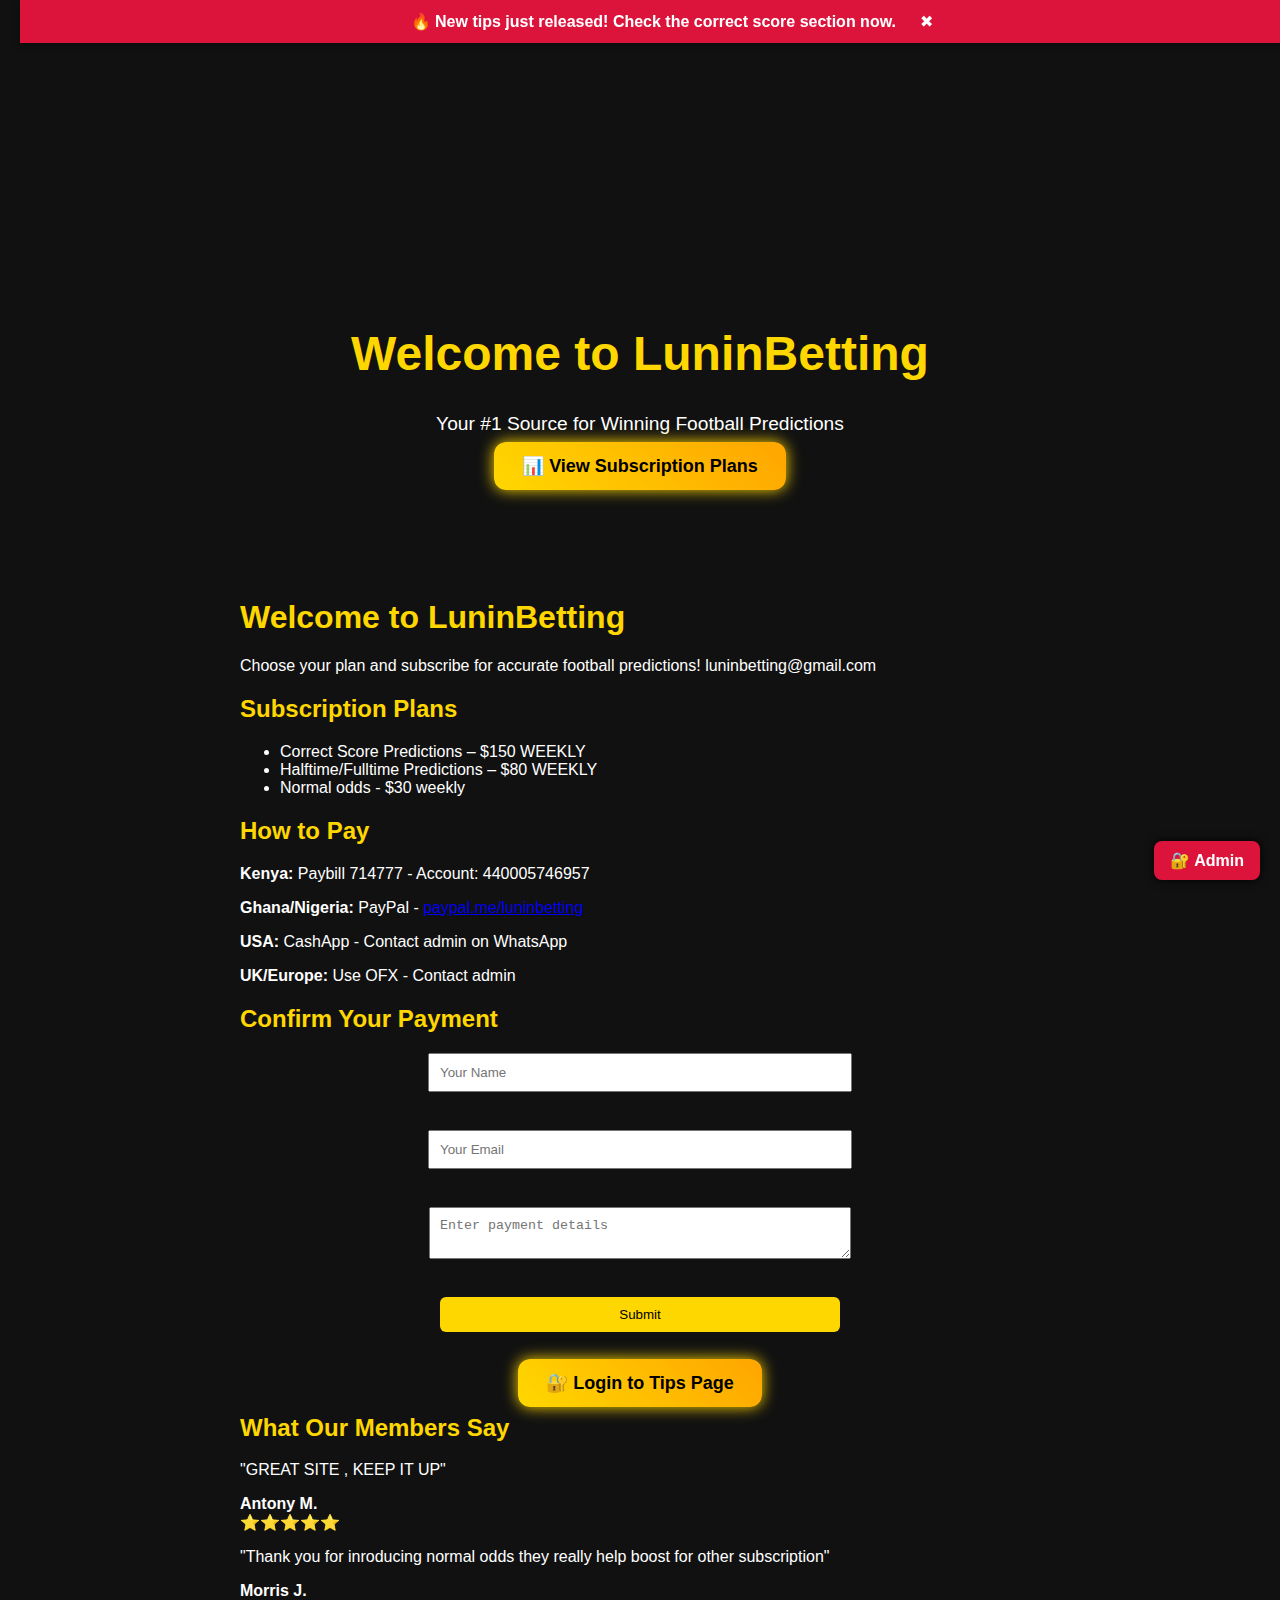
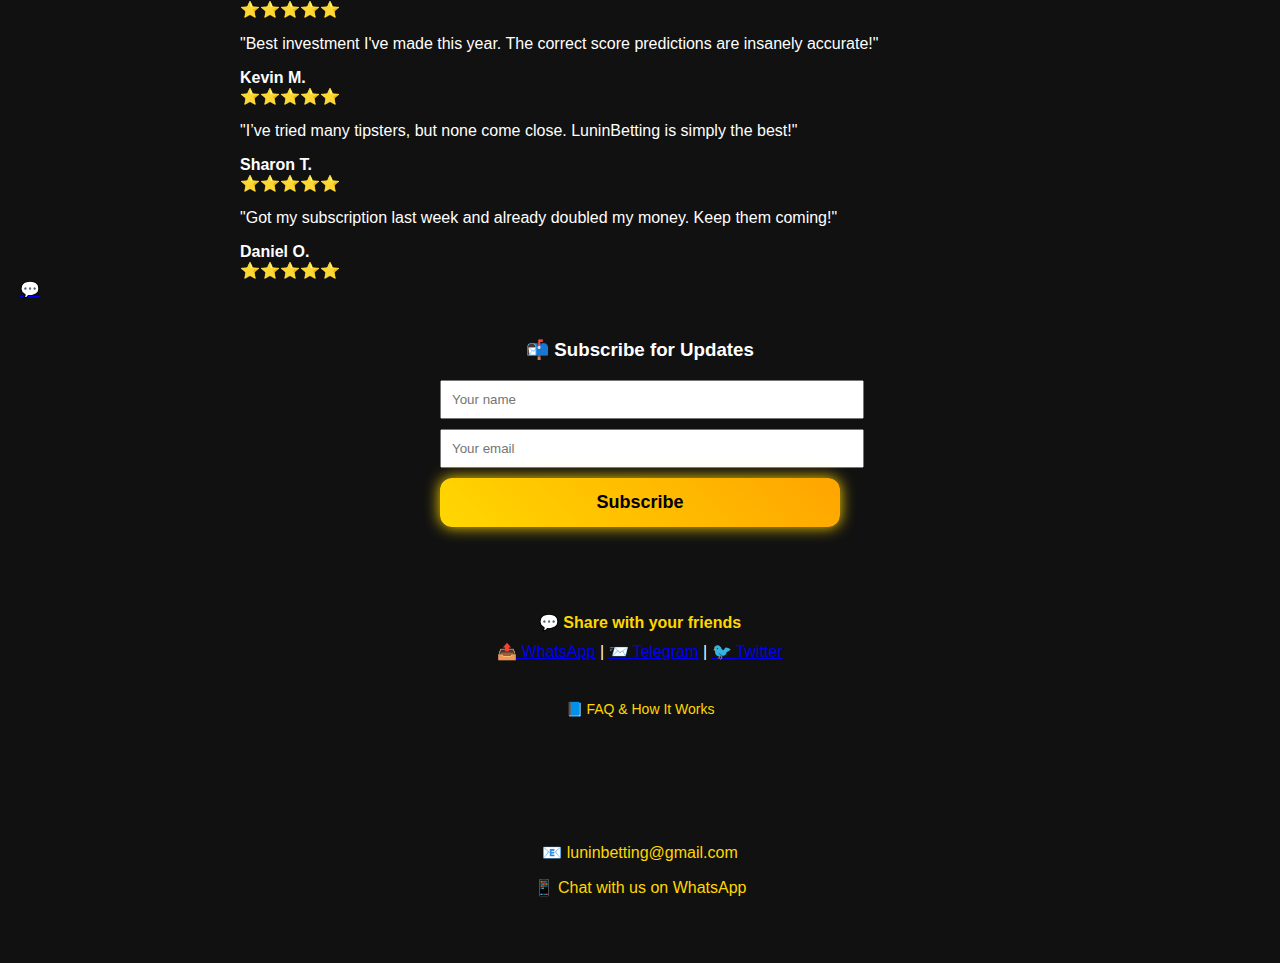
<file: index.html>
<!DOCTYPE html>
<html lang="en">
<head>
  <meta charset="UTF-8" />
  <meta name="viewport" content="width=device-width, initial-scale=1.0"/>
  <title>LuninBetting Company</title>
  <link rel="stylesheet" href="style.css"/>
</head>

<div id="alertBanner" class="alert-banner">
  🔥 New tips just released! Check the correct score section now.
  <span class="close-btn" onclick="document.getElementById('alertBanner').style.display='none'">✖</span>
</div>

<body>
  <main class="container">

  
  <section class="hero">
    <video autoplay muted loop class="hero-video">
      <source src="https://cdn.coverr.co/videos/coverr-football-players-on-a-pitch-2073/1080p.mp4" type="video/mp4">
      Your browser does not support the video tag.
    </video>
    <div class="hero-content">
      <h1>Welcome to LuninBetting</h1>
      <p>Your #1 Source for Winning Football Predictions</p>
      <a href="#plans" class="btn-glow">📊 View Subscription Plans</a>
    </div>
  </section>


    <h1>Welcome to LuninBetting</h1>
    <p>Choose your plan and subscribe for accurate football predictions! luninbetting@gmail.com</p>

    <section id="plans">
      <h2>Subscription Plans</h2>
      <ul>
        <li>Correct Score Predictions – $150 WEEKLY</li>
        <li>Halftime/Fulltime Predictions – $80 WEEKLY</li>
        <li>Normal odds - $30 weekly</li>
      </ul>
    </section>

    <section id="payment">
      <h2>How to Pay</h2>
      <p><strong>Kenya:</strong> Paybill 714777 - Account: 440005746957</p>
      <p><strong>Ghana/Nigeria:</strong> PayPal - <a href="https://paypal.me/luninbetting">paypal.me/luninbetting</a></p>
      <p><strong>USA:</strong> CashApp - Contact admin on WhatsApp</p>
      <p><strong>UK/Europe:</strong> Use OFX - Contact admin</p>
    </section>

    <section id="form">
      <h2>Confirm Your Payment</h2>
      <form action="https://formsubmit.co/luninbetting@gmail.com" method="POST">
        <input type="text" name="name" placeholder="Your Name" required><br>
        <input type="email" name="email" placeholder="Your Email" required><br>
        <textarea name="message" placeholder="Enter payment details" required></textarea><br>
        <button type="submit">Submit</button>
      </form>
    </section>

    <div style="text-align: center; margin-top: 40px;">
      <a href="tips.html" class="btn-glow">🔐 Login to Tips Page</a>
    </div>

  

<section class="testimonials" id="testimonials">
  <h2 class="section-title">What Our Members Say</h2>
  <div class="testimonial-carousel">
    <div class="testimonial">
      <p>"GREAT SITE , KEEP IT UP"</p>
      <strong>Antony M.</strong>
      <div class="stars">⭐⭐⭐⭐⭐</div>
    </div>
    <div class="testimonial">
      <p>"Thank you for inroducing normal odds they really help boost for other subscription"</p>
      <strong>Morris J.</strong>
      <div class="stars">⭐⭐⭐⭐⭐</div>
    </div>
    <div class="testimonial">
      <p>"Best investment I've made this year. The correct score predictions are insanely accurate!"</p>
      <strong>Kevin M.</strong>
      <div class="stars">⭐⭐⭐⭐⭐</div>
    </div>
    <div class="testimonial">
      <p>"I’ve tried many tipsters, but none come close. LuninBetting is simply the best!"</p>
      <strong>Sharon T.</strong>
      <div class="stars">⭐⭐⭐⭐⭐</div>
    </div>
    <div class="testimonial">
      <p>"Got my subscription last week and already doubled my money. Keep them coming!"</p>
      <strong>Daniel O.</strong>
      <div class="stars">⭐⭐⭐⭐⭐</div>
    </div>
  </div>
</section>


</main>





<a href="https://wa.me/13307283483" class="whatsapp-float" target="_blank" title="Chat with us on WhatsApp">
  💬
</a>


<script>
let current = 0;
const testimonials = document.querySelectorAll('.testimonial');
setInterval(() => {
  testimonials[current].classList.remove('active');
  current = (current + 1) % testimonials.length;
  testimonials[current].classList.add('active');
}, 4000);
</script>





<script>
  setTimeout(() => {
    const banner = document.getElementById('alertBanner');
    if (banner) {
      banner.style.display = 'none';
    }
  }, 10000); // auto-hide after 10 seconds
</script>


<div class="email-collect" style="margin-top: 40px; text-align: center;">
  <h3>📬 Subscribe for Updates</h3>
  <form action="https://formspree.io/f/xblyqqwo" method="POST" style="max-width: 400px; margin: auto;">
    <input type="text" name="name" placeholder="Your name" required style="padding: 10px; width: 100%; margin-bottom: 10px;"/>
    <input type="email" name="email" placeholder="Your email" required style="padding: 10px; width: 100%; margin-bottom: 10px;"/>
    <button type="submit" class="btn-glow">Subscribe</button>
  </form>
</div>



<div class="bottom-share" style="text-align: center; margin-top: 50px; padding: 20px 10px; background: #111;">
  <p style="color: gold; font-weight: bold; margin-bottom: 10px;">💬 Share with your friends</p>
  <a href="https://wa.me/?text=Join%20me%20on%20LuninBetting%20for%20winning%20tips!%20Visit%20https://betbestt.github.io/luninbetting" target="_blank" title="Share via WhatsApp">📤 WhatsApp</a> |
  <a href="https://t.me/share/url?url=https://betbestt.github.io/luninbetting&text=Join%20me%20on%20LuninBetting%20for%20winning%20tips!" target="_blank" title="Share via Telegram">📨 Telegram</a> |
  <a href="https://twitter.com/intent/tweet?text=Join%20me%20on%20LuninBetting%20for%20winning%20tips!%20https://betbestt.github.io/luninbetting" target="_blank" title="Share on Twitter">🐦 Twitter</a>
</div>




<footer style="text-align: center; color: #aaa; font-size: 14px; padding: 20px;">
  <a href="faq.html" style="color: gold; text-decoration: none;">📘 FAQ & How It Works</a>
</footer>
  <footer class="contact-footer" style="text-align: center; background: #111; color: gold; padding: 30px 10px; margin-top: 60px;">
  <p>📧 <a href="mailto:luninbetting@gmail.com" style="color: gold; text-decoration: none;">luninbetting@gmail.com</a></p>
  <p>📱 <a href="https://wa.me/message/P2LSLFFQ7LI2O1" target="_blank" style="color: gold; text-decoration: none;">Chat with us on WhatsApp</a></p>
</footer>
 <a href="#" onclick="adminLogin()" style="
  position: fixed;
  bottom: 20px;
  right: 20px;
  background: crimson;
  color: white;
  padding: 10px 16px;
  border-radius: 8px;
  font-weight: bold;
  text-decoration: none;
  box-shadow: 0 0 10px #000;
  z-index: 9999;
">
  🔐 Admin
</a>
<script>
  function adminLogin() {
    const password = prompt("Enter Admin Password:");
    if (password === "bigsmall254") {
      window.location.href = "admin-login.html"; // Change to your actual admin page
    } else if (password) {
      alert("Incorrect password. Access denied.");
    }
  }
</script>

</body>
</html>
</file>
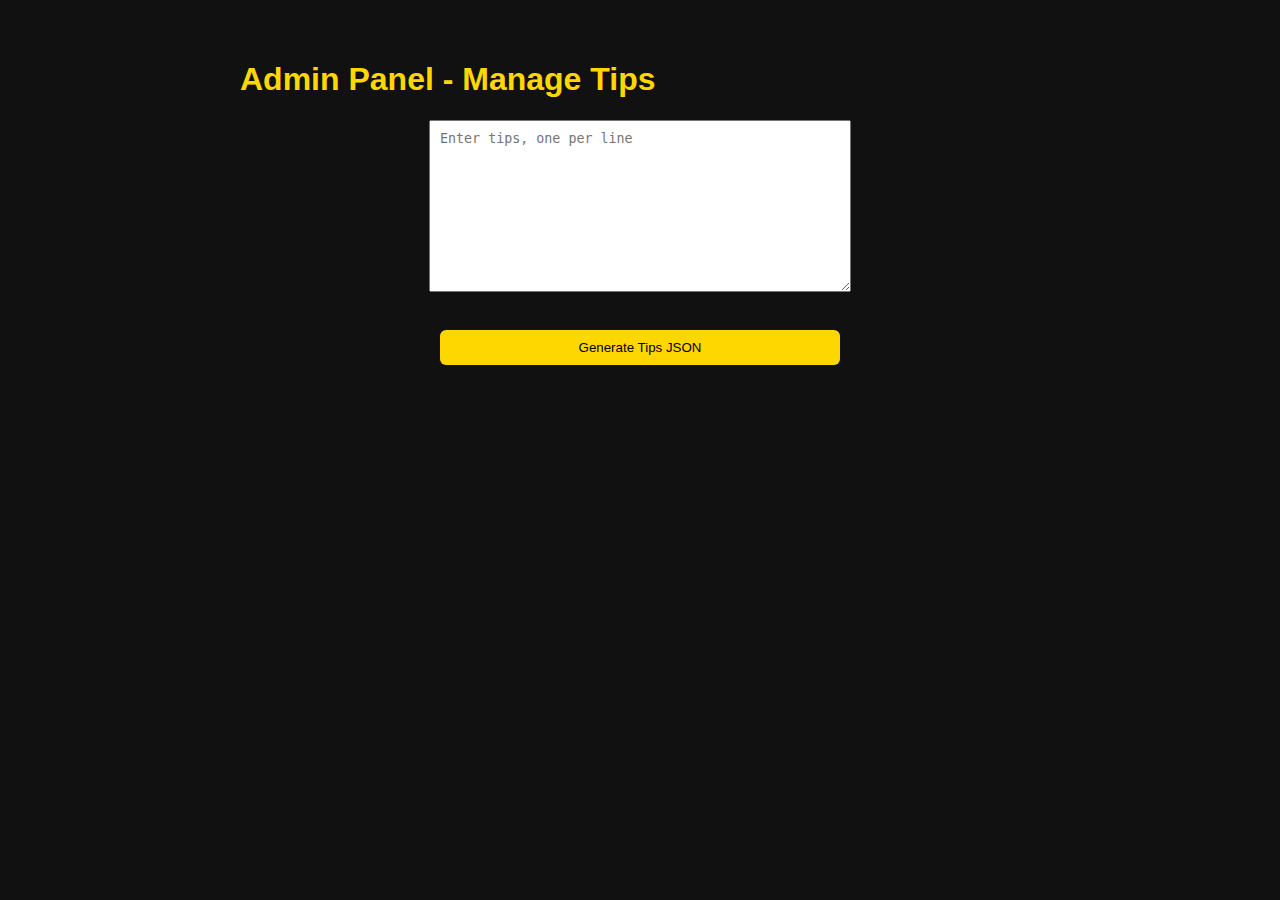
<file: admin.html>
<!DOCTYPE html>
<html lang="en">
<head>
  <meta charset="UTF-8">
  <meta name="viewport" content="width=device-width, initial-scale=1.0">
  <title>Admin Dashboard - LuninBetting</title>
  <link rel="stylesheet" href="style.css">
</head>
<body class="fade-in">
  <div class="container tips">
    <h1>Admin Panel - Manage Tips</h1>
    <textarea id="tipsInput" rows="10" placeholder="Enter tips, one per line"></textarea><br>
    <button class="btn" onclick="generateJSON()">Generate Tips JSON</button>
    <pre id="output" style="margin-top:20px;background:#111;color:#0f0;padding:10px;"></pre>
  </div>

  <script>
    function generateJSON() {
      const tips = document.getElementById("tipsInput").value.trim().split("\n");
      const json = { tips: tips };
      document.getElementById("output").textContent = JSON.stringify(json, null, 2);
    }
  </script>
</body>
</html>
</file>
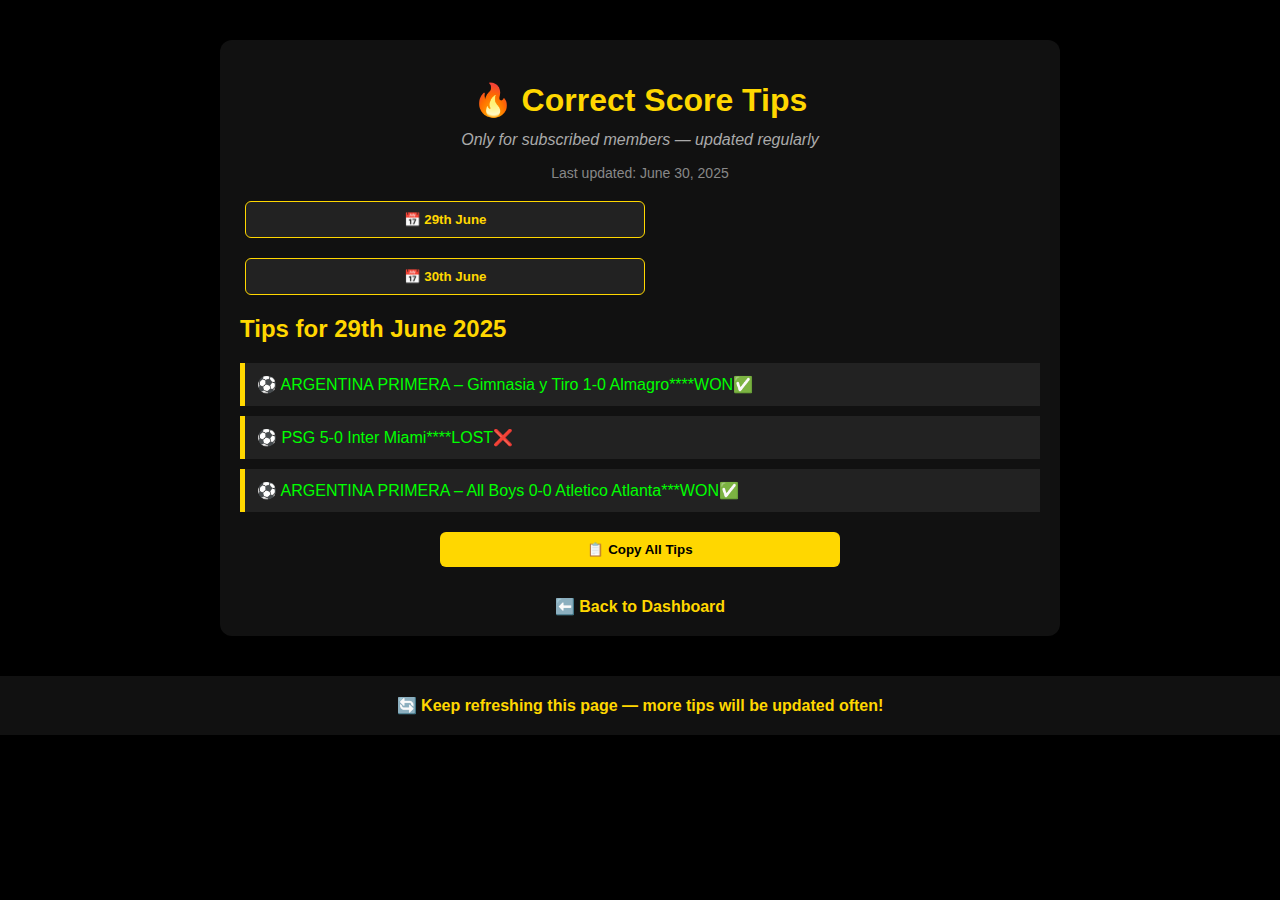
<file: correctscore.html>
<!DOCTYPE html>
<html lang="en">
<head>
  <meta charset="UTF-8" />
  <meta name="viewport" content="width=device-width, initial-scale=1.0"/>
  <title>Correct Score Tips - LuninBetting</title>
  <link rel="stylesheet" href="style.css"/>
  <style>
    body {
      background: #000;
      color: white;
      font-family: sans-serif;
      margin: 0;
      padding: 0;
    }
    .container {
      max-width: 800px;
      margin: 40px auto;
      padding: 20px;
      background: #111;
      border-radius: 12px;
      box-shadow: 0 0 10px #000;
    }
    h1 {
      color: gold;
      text-align: center;
    }
    p.subtitle {
      text-align: center;
      color: #aaa;
      font-style: italic;
      margin-top: -10px;
    }
    .tip {
      background: #222;
      color: #0f0;
      padding: 12px;
      margin: 10px 0;
      border-left: 5px solid gold;
      font-size: 16px;
    }
    .copy-btn {
      background: gold;
      color: black;
      padding: 10px 20px;
      border: none;
      font-weight: bold;
      cursor: pointer;
      margin: 20px auto;
      display: block;
      border-radius: 6px;
    }
    .refresh-note {
      text-align: center;
      margin-top: 40px;
      background: #111;
      color: gold;
      padding: 20px;
      font-weight: bold;
    }
    .last-updated {
      text-align: center;
      color: #888;
      font-size: 14px;
      margin-bottom: 20px;
    }
    .tab-btn {
      padding: 10px 15px;
      margin: 0 5px 20px;
      background: #222;
      color: gold;
      border: 1px solid gold;
      cursor: pointer;
      border-radius: 6px;
      font-weight: bold;
    }
    .tab-btn:hover {
      background: gold;
      color: black;
    }
    .back-link {
      text-align: center;
      margin-top: 30px;
    }
    .back-link a {
      color: gold;
      text-decoration: none;
      font-weight: bold;
    }
  </style>
</head>
<body>



  <div class="container">
    <h1>🔥 Correct Score Tips</h1>
    <p class="subtitle">Only for subscribed members — updated regularly</p>
    <p class="last-updated">Last updated: June 30, 2025</p>

    <div style="text-align: center;">
      <button onclick="showTab('day1')" class="tab-btn">📅 29th June</button>
      <button onclick="showTab('day2')" class="tab-btn">📅 30th June</button>
    </div>

    <div id="day1" class="tab-content">
      <h2>Tips for 29th June 2025</h2>
      <div class="tip">⚽ ARGENTINA PRIMERA – Gimnasia y Tiro 1-0 Almagro****WON✅</div>
      <div class="tip">⚽ PSG 5-0 Inter Miami****LOST❌</div>
      <div class="tip">⚽ ARGENTINA PRIMERA – All Boys 0-0 Atletico Atlanta***WON✅</div>
    </div>

    <div id="day2" class="tab-content" style="display:none;">
      <h2>Tips for 30th June 2025</h2>
      <div class="tip">⚽ ARGENTINA PREMERAC - Central cordoba 0 vs 1 Justo jose urquiza***WON✅</div>
      <div class="tip">⚽ ARGENTINA TORNEO - Biblioteca Atenas 1 - 0 Costa Brava***WON✅</div>
      <div class="tip">⚽ BRAZIL SERIE D - Barra Fc 1- 1 Joinville</div>
    </div>
    <div id="day3" class="tab-content" style="display:none;">
      <h2>Tips for 1st July 2025</h2>
      <div class="tip">⚽ COMING SOON</div>
      <div class="tip">⚽ COMING SOON</div>
      <div class="tip">⚽ COMING SOON</div>
    </div>

    <button class="copy-btn" onclick="copyTips()">📋 Copy All Tips</button>

    <div class="back-link">
      <a href="index.html">⬅️ Back to Dashboard</a>
    </div>
  </div>

  <div class="refresh-note">
    🔄 Keep refreshing this page — more tips will be updated often!
  </div>

<script>
  function copyTips() {
    const tips = Array.from(document.querySelectorAll('.tab-content'))
      .filter(tab => tab.style.display !== 'none')
      .flatMap(tab => Array.from(tab.querySelectorAll('.tip')))
      .map(t => t.textContent)
      .join('\n');
    navigator.clipboard.writeText(tips).then(() => {
      alert('Tips copied to clipboard!');
    });
  }

  function showTab(tabId) {
    document.querySelectorAll('.tab-content').forEach(tab => {
      tab.style.display = 'none';
    });
    document.getElementById(tabId).style.display = 'block';
  }

  window.onload = function () {
    const today = new Date().getDate();
    if (today === 30) {
      showTab('day2');
    } else {
      showTab('day1');
    }
  };
</script>

</body>
</html>
</file>
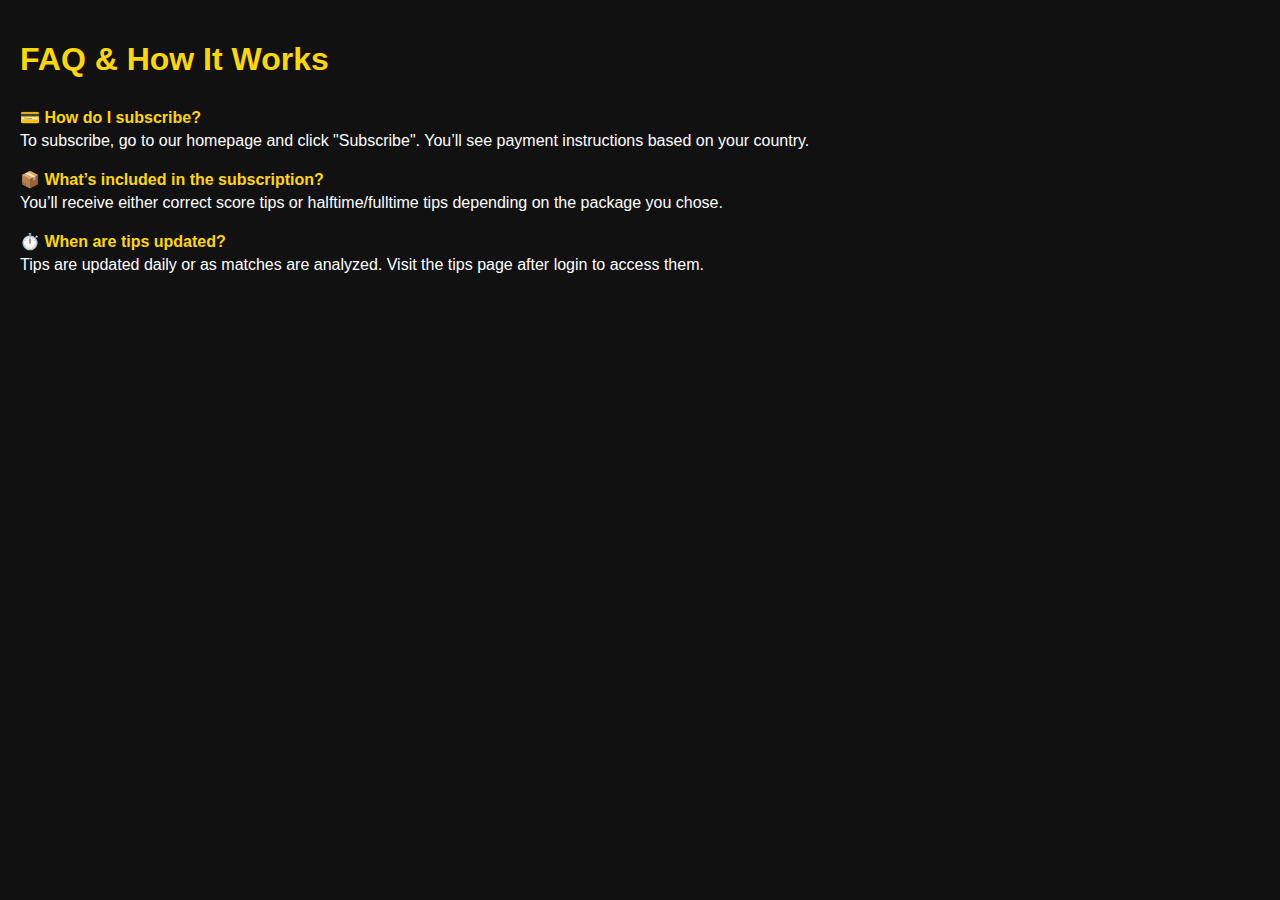
<file: faq.html>
<!DOCTYPE html>
<html lang="en">
<head>
  <meta charset="UTF-8" />
  <meta name="viewport" content="width=device-width, initial-scale=1.0"/>
  <title>FAQ & How It Works - LuninBetting</title>
  <link rel="stylesheet" href="style.css"/>
  <style>
    body { background: #111; color: white; font-family: sans-serif; padding: 20px; }
    h1 { color: gold; }
    .faq-section { margin-top: 30px; }
    .faq-item { margin-bottom: 20px; }
    .faq-question { font-weight: bold; color: gold; }
    .faq-answer { margin-top: 5px; }
  </style>
</head>
<body>
  <h1>FAQ & How It Works</h1>
  <div class="faq-section">
    <div class="faq-item">
      <div class="faq-question">💳 How do I subscribe?</div>
      <div class="faq-answer">To subscribe, go to our homepage and click "Subscribe". You’ll see payment instructions based on your country.</div>
    </div>
    <div class="faq-item">
      <div class="faq-question">📦 What’s included in the subscription?</div>
      <div class="faq-answer">You’ll receive either correct score tips or halftime/fulltime tips depending on the package you chose.</div>
    </div>
    <div class="faq-item">
      <div class="faq-question">⏱️ When are tips updated?</div>
      <div class="faq-answer">Tips are updated daily or as matches are analyzed. Visit the tips page after login to access them.</div>
    </div>
  </div>
</body>
</html>
</file>
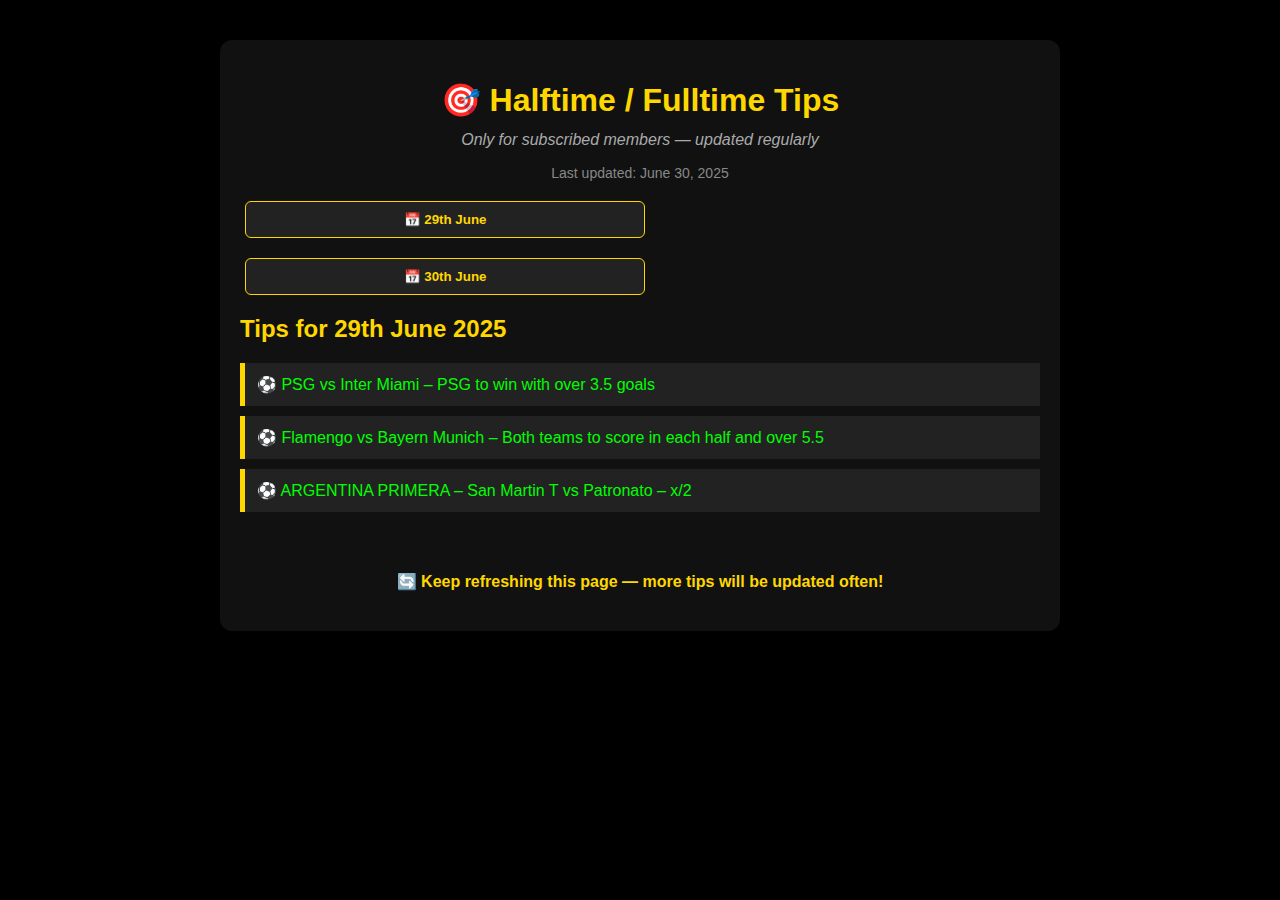
<file: halftimefulltime.html>
<!DOCTYPE html>
<html lang="en">
<head>
  <meta charset="UTF-8" />
  <meta name="viewport" content="width=device-width, initial-scale=1.0"/>
  <title>Halftime/Fulltime Tips - LuninBetting</title>
  <link rel="stylesheet" href="style.css"/>
  <style>
    body {
      background: #000;
      color: white;
      font-family: sans-serif;
      margin: 0;
      padding: 0;
    }
    .container {
      max-width: 800px;
      margin: 40px auto;
      padding: 20px;
      background: #111;
      border-radius: 12px;
      box-shadow: 0 0 10px #000;
    }
    h1 {
      color: gold;
      text-align: center;
    }
    p.subtitle {
      text-align: center;
      color: #aaa;
      font-style: italic;
      margin-top: -10px;
    }
    .tip {
      background: #222;
      color: #0f0;
      padding: 12px;
      margin: 10px 0;
      border-left: 5px solid gold;
      font-size: 16px;
    }
    .copy-btn {
      background: gold;
      color: black;
      padding: 10px 20px;
      border: none;
      font-weight: bold;
      cursor: pointer;
      margin: 20px auto;
      display: block;
      border-radius: 6px;
    }
    .refresh-note {
      text-align: center;
      margin-top: 40px;
      background: #111;
      color: gold;
      padding: 20px;
      font-weight: bold;
    }
    .last-updated {
      text-align: center;
      color: #888;
      font-size: 14px;
      margin-bottom: 20px;
    }
    .tab-btn {
      padding: 10px 15px;
      margin: 0 5px 20px;
      background: #222;
      color: gold;
      border: 1px solid gold;
      cursor: pointer;
      border-radius: 6px;
      font-weight: bold;
    }
    .tab-btn:hover {
      background: gold;
      color: black;
    }
    .back-link {
      text-align: center;
      margin-top: 30px;
    }
    .back-link a {
      color: gold;
      text-decoration: none;
      font-weight: bold;
    }
  </style>
</head>
<body>



  <div class="container">
    <h1>🎯 Halftime / Fulltime Tips</h1>
    <p class="subtitle">Only for subscribed members — updated regularly</p>
    <p class="last-updated">Last updated: June 30, 2025</p>

    <div style="text-align: center;">
      <button onclick="showTab('day1')" class="tab-btn">📅 29th June</button>
      <button onclick="showTab('day2')" class="tab-btn">📅 30th June</button>
    </div>

    <div id="day1" class="tab-content">
      <h2>Tips for 29th June 2025</h2>
      <div class="tip">⚽ PSG vs Inter Miami – PSG to win with over 3.5 goals</div>
      <div class="tip">⚽ Flamengo vs Bayern Munich – Both teams to score in each half and over 5.5</div>
      <div class="tip">⚽ ARGENTINA PRIMERA – San Martin T vs Patronato – x/2</div>
    </div>

    <div id="day2" class="tab-content" style="display:none;">
      <h2>Tips for 30th June 2025</h2>
      <div class="tip">⚽ CHINA SUPER LEAGUE – Henan vs Shandong Taishan – Both halves over 1.5</div>
      <div class="tip">⚽ ICELAND DIVISION 2 – Grota vs Haukar – Both halves over 1.5</div>
      <div class="tip">⚽ Inter Milan vs Fluminense – Under 2.5</div>
      <div class="tip">⚽  ESTONIA ESILINGA - Tammeka U21 VS Flora U21 - Both halves over 1.5</div>
      <div class="tip">⚽ ESTONIA ESILINGA - Kuressaare U21 vs Nomme U21 - Over 3.5
    </div>

    <button class="copy-btn" onclick="copyTips()">📋 Copy All Tips</button>

    <div class="back-link">
      <a href="index.html">⬅️ Back to Dashboard</a>
    </div>
  </div>

  <div class="refresh-note">
    🔄 Keep refreshing this page — more tips will be updated often!
  </div>

<script>
  function copyTips() {
    const tips = Array.from(document.querySelectorAll('.tab-content'))
      .filter(tab => tab.style.display !== 'none')
      .flatMap(tab => Array.from(tab.querySelectorAll('.tip')))
      .map(t => t.textContent)
      .join('\n');
    navigator.clipboard.writeText(tips).then(() => {
      alert('Tips copied to clipboard!');
    });
  }

  function showTab(tabId) {
    document.querySelectorAll('.tab-content').forEach(tab => {
      tab.style.display = 'none';
    });
    document.getElementById(tabId).style.display = 'block';
  }

  window.onload = function () {
    const today = new Date().getDate();
    if (today === 30) {
      showTab('day2');
    } else {
      showTab('day1');
    }
  };
</script>

</body>
</html>
</file>
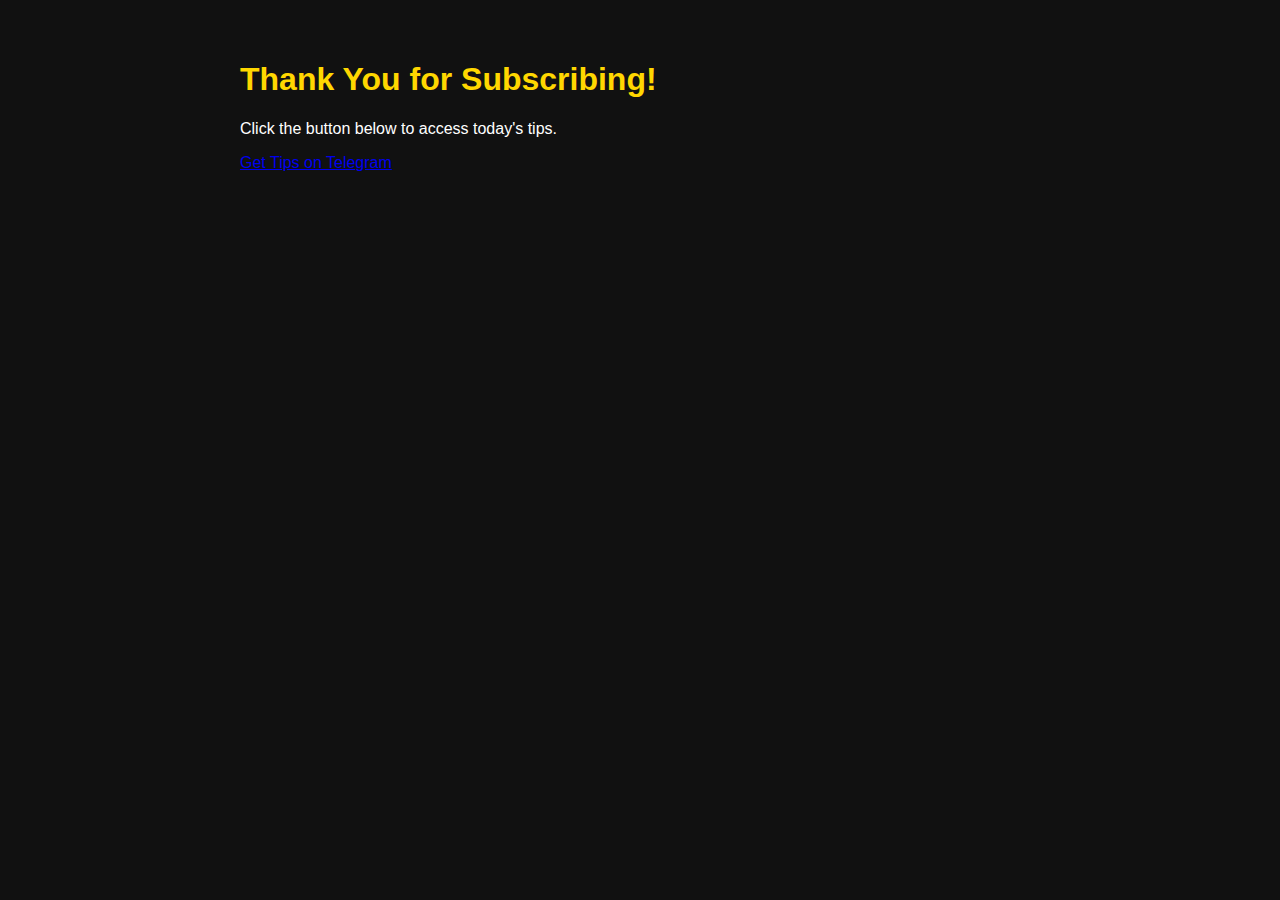
<file: tips.html>
<!DOCTYPE html>
<html lang="en">
<head>
  <meta charset="UTF-8">
  <meta name="viewport" content="width=device-width, initial-scale=1.0">
  <title>Betting Tips - LuninBetting</title>
  <link rel="stylesheet" href="style.css">
</head>
<body class="fade-in">
  <div class="container tips">
    <h1>Thank You for Subscribing!</h1>
    <p>Click the button below to access today's tips.</p>
    <a href="https://t.me/luninbetting" class="btn">Get Tips on Telegram</a>
  </div>
</body>
</html>
</file>
<file: style.css>
body {
  font-family: Arial, sans-serif;
  background: #111;
  color: #fff;
  margin: 0;
  padding: 0 20px;
}
h1, h2 {
  color: gold;
}
input, textarea, button {
  display: block;
  width: 100%;
  max-width: 400px;
  margin: 10px auto;
  padding: 10px;
}
button {
  background: gold;
  color: black;
  border: none;
  cursor: pointer;
  border-radius: 6px;
}
.container {
  max-width: 800px;
  margin: auto;
  padding-top: 40px;
}

.btn-glow {
  padding: 14px 28px;
  background: linear-gradient(45deg, gold, orange);
  color: black;
  border: none;
  border-radius: 12px;
  font-size: 18px;
  font-weight: bold;
  text-decoration: none;
  box-shadow: 0 0 15px gold;
  transition: all 0.3s ease-in-out;
}
.btn-glow:hover {
  background: linear-gradient(45deg, orange, gold);
  transform: scale(1.05);
  box-shadow: 0 0 25px orange;
}


.hero {
  text-align: center;
  padding: 100px 20px;
  background: url('https://images.unsplash.com/photo-1597764699515-e0f5c7c2f3ec') no-repeat center center;
  background-size: cover;
  color: white;
}
.hero h1 {
  font-size: 3rem;
  color: gold;
}
.hero p {
  font-size: 1.2rem;
  margin-bottom: 20px;
}

.contact-footer {
  text-align: center;
  margin: 40px auto 20px;
  padding: 20px;
  background-color: #222;
  color: #fff;
}
.contact-footer a {
  color: gold;
  text-decoration: none;
}


.alert-banner {
  position: fixed;
  top: 0;
  width: 100%;
  background: crimson;
  color: white;
  text-align: center;
  padding: 12px;
  font-weight: bold;
  z-index: 9999;
  box-shadow: 0 2px 8px rgba(0,0,0,0.3);
  font-size: 16px;
}
.alert-banner .close-btn {
  margin-left: 20px;
  cursor: pointer;
  font-weight: normal;
}


.floating-share {
  position: fixed;
  bottom: 20px;
  right: 20px;
  z-index: 9999;
  background: gold;
  padding: 10px 16px;
  border-radius: 30px;
  font-weight: bold;
  box-shadow: 0 0 10px #000;
}
.floating-share a {
  text-decoration: none;
  color: black;
}
.floating-contact {
  position: fixed;
  bottom: 20px;
  left: 20px;
  background: #111;
  padding: 10px 14px;
  border-radius: 12px;
  font-size: 14px;
  z-index: 9999;
  color: gold;
  box-shadow: 0 0 10px #000;
}

.floating-contact a {
  color: gold;
  text-decoration: none;
  display: block;
  margin-bottom: 5px;
}
</file>
